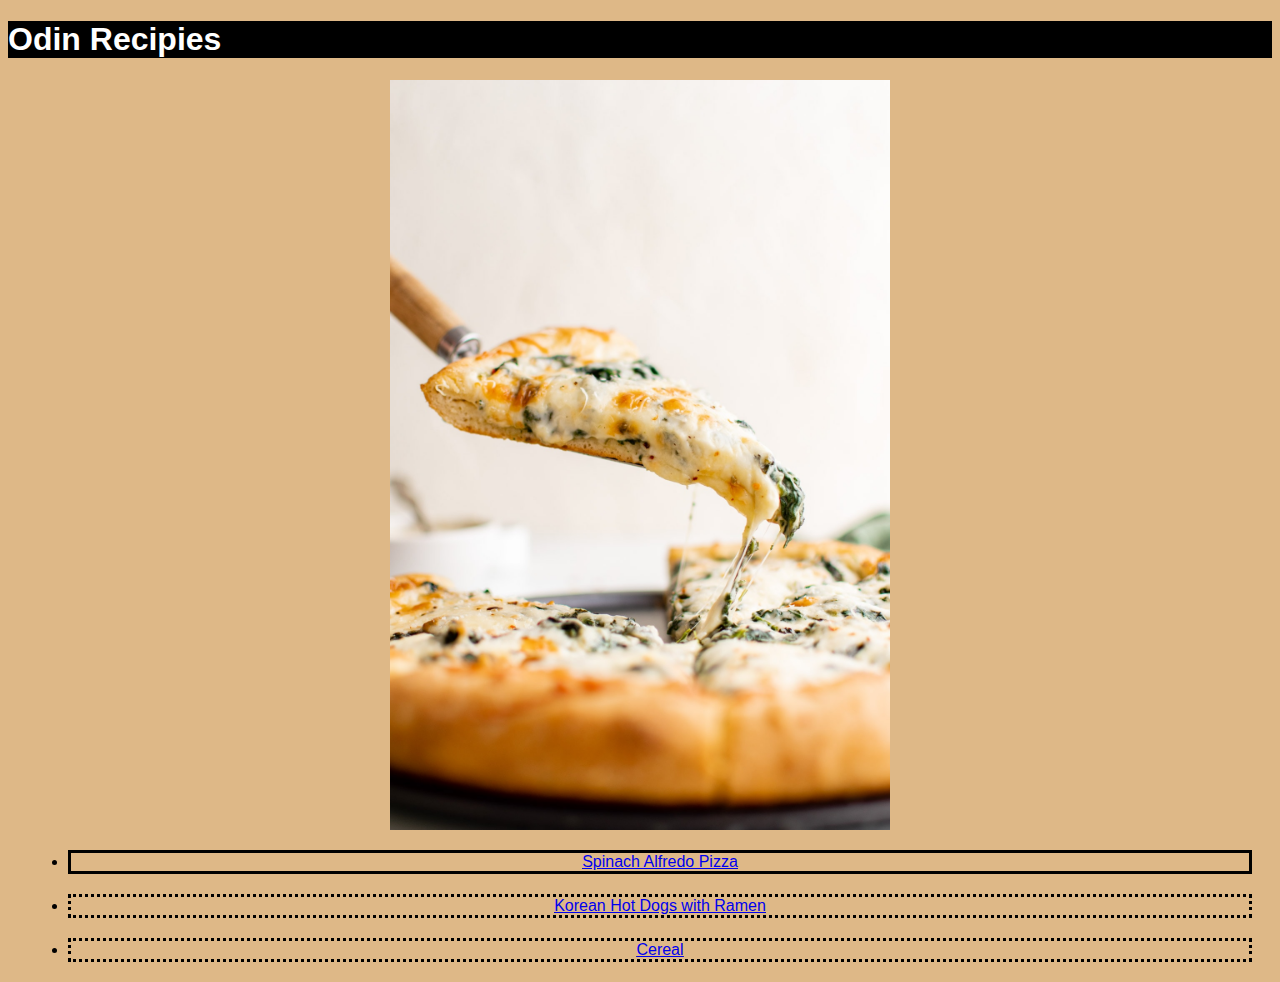
<file: index.html>
<!DOCTYPE html>

<html lang="en">

  <head>
    <meta charset="UTF-8">
    <link rel="stylesheet" href="./styles.css">
  </head>




  <body>
    <h1>Odin Recipies</h1>
    <img src="recipes/main-spinach-alfredo-pizza.jpg" alt="An image of an alfredo spinach pizza slice being lifted out of a dish full of pizza slices" height="300" width ="200">
    <ul>
      <li class="recipe-one"><a href="recipes/spinachalfredopizza.html">Spinach Alfredo Pizza</a></li>
      <li class="recipe-two"><a href="recipes/maruchan-ramen-noodles.html">Korean Hot Dogs with Ramen</a></li>
      <li class ="recipe-three"><a href="recipes/cereal.html">Cereal</a></li>
    </ul>
  </body>


</html>
</file>
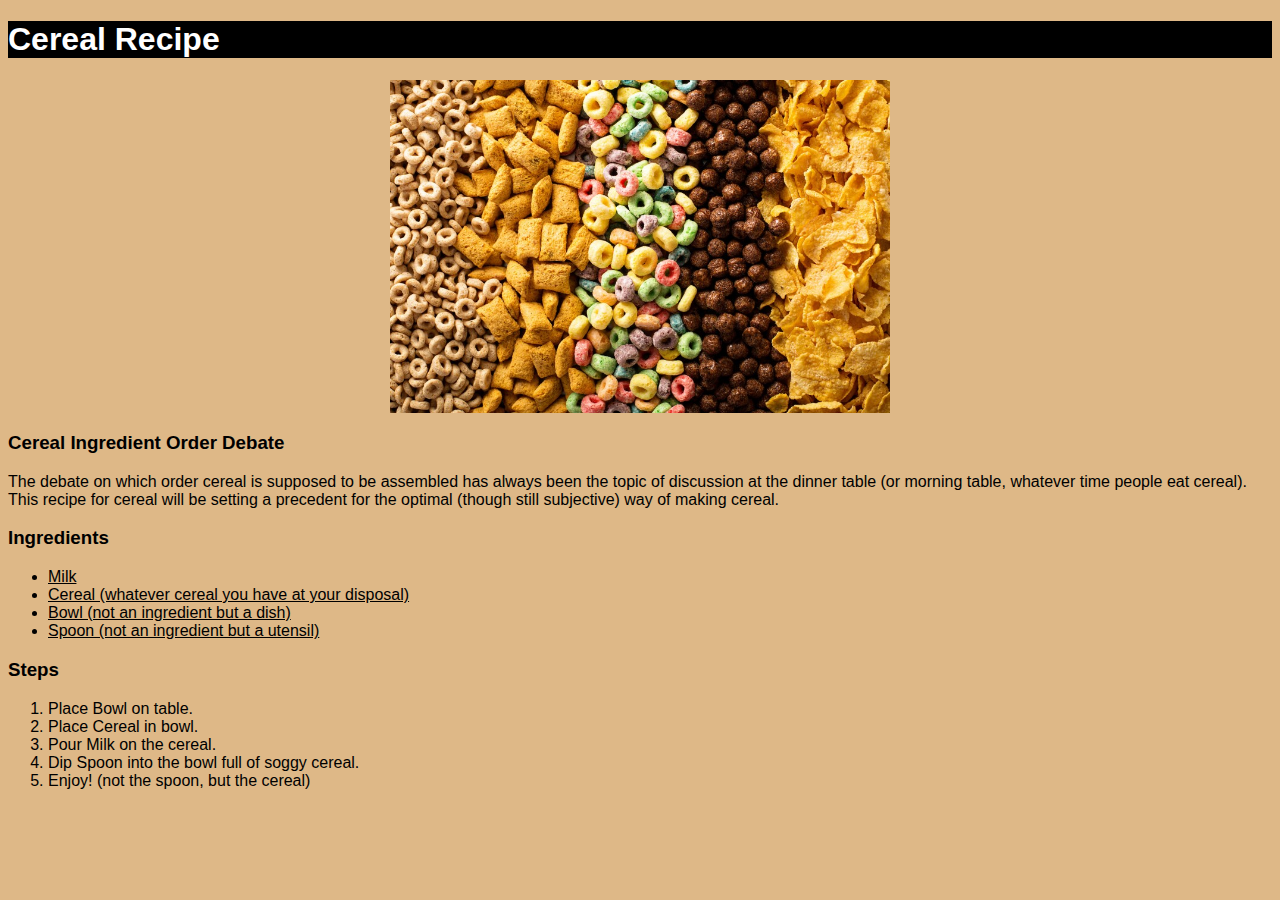
<file: recipes/cereal.html>
<!Doctype html>

<html lang="en">

<head>
  <meta charset="UTF-8">
  <link rel="stylesheet" href="../styles.css">
</head>



<body>
  <h1>Cereal Recipe</h1>
  <img src="./cereal.jpeg" alt="Picture of assorted cereals in vertical lines." height="560" width ="840">
  <h3>Cereal Ingredient Order Debate</h3>
    <p>The debate on which order cereal is supposed to be assembled has always been the topic of discussion at the dinner table (or morning table, whatever time people eat cereal). This recipe for cereal will be setting a precedent for the optimal (though still subjective) way of making cereal.</p>
  <h3>Ingredients</h3>
  <ul>
    <li>Milk</li>
    <li>Cereal (whatever cereal you have at your disposal)</li>
    <li>Bowl (not an ingredient but a dish)</li>
    <li>Spoon (not an ingredient but a utensil)</li>
  </ul>

  <h3>Steps</h3>
  <ol>
    <li>Place Bowl on table.</li>
    <li>Place Cereal in bowl.</li>
    <li>Pour Milk on the cereal.</li>
    <li>Dip Spoon into the bowl full of soggy cereal.</li>
    <li>Enjoy! (not the spoon, but the cereal)</li>
  </ol>
</body>


</html>
</file>
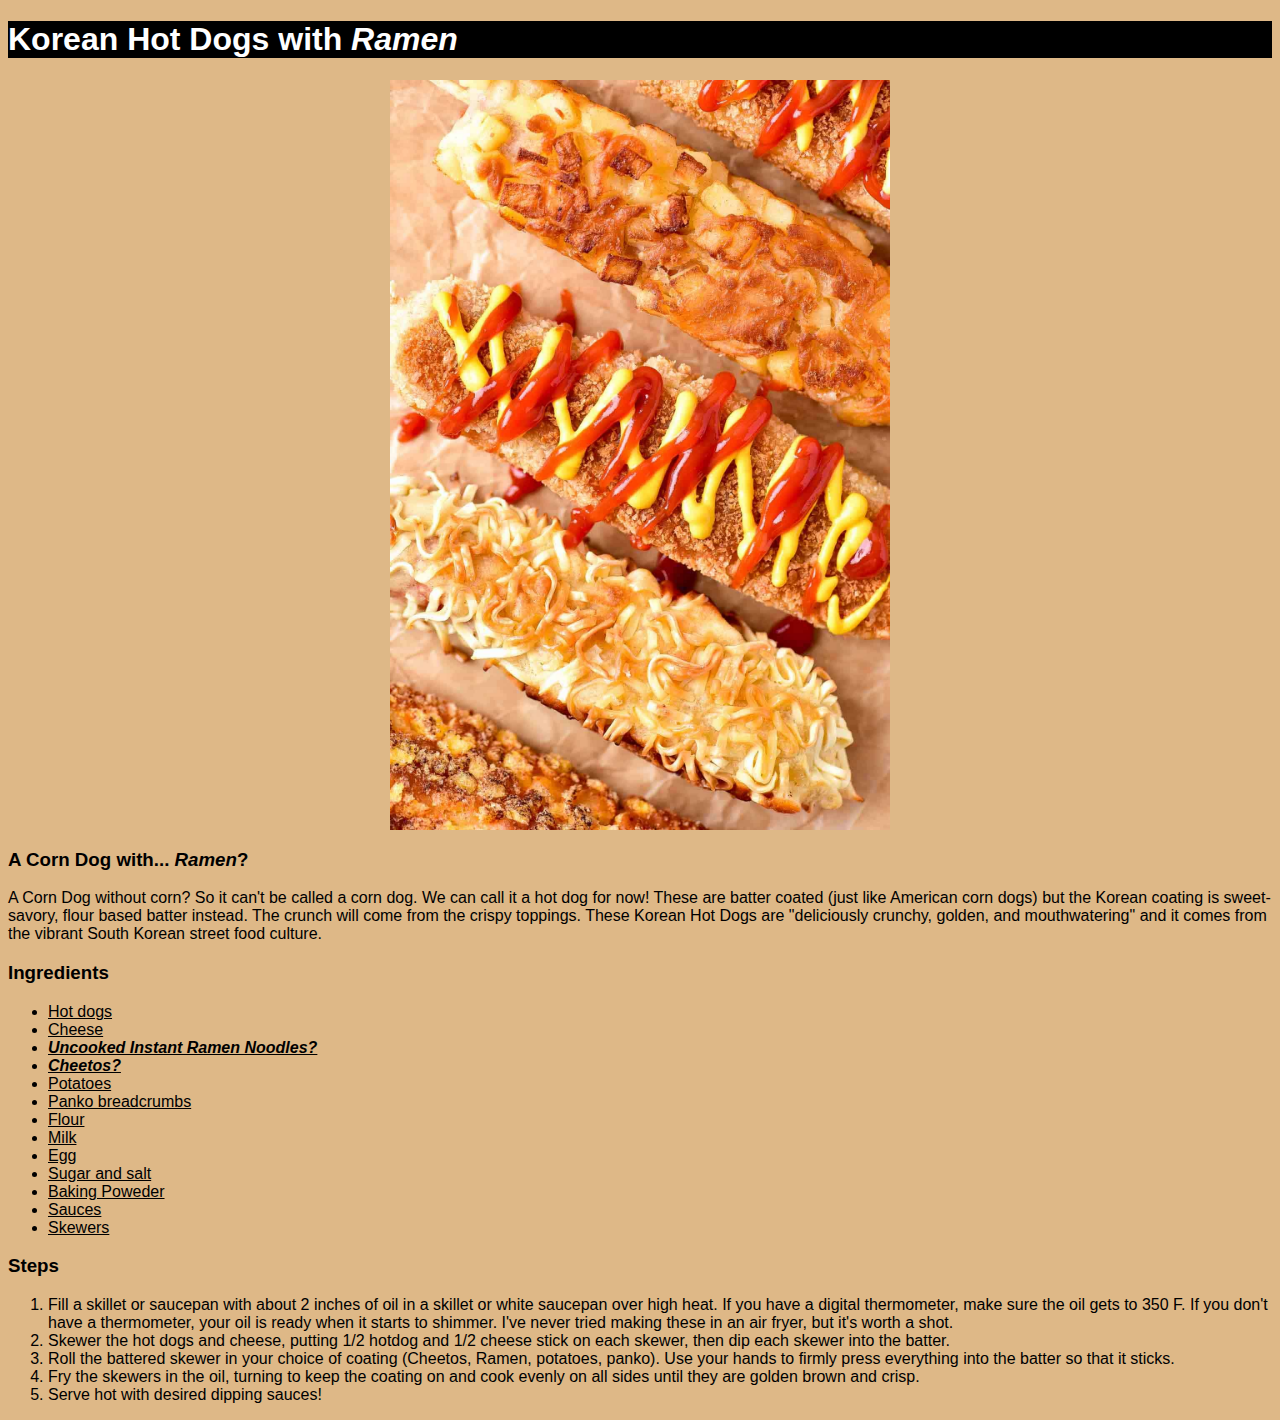
<file: recipes/maruchan-ramen-noodles.html>
<!DOCTYPE html>

<html lang="en">

<head>
  <meta charset="UTF-8">
  <link rel="stylesheet" href="../styles.css">
</head>



<body>
  <h1>Korean Hot Dogs with <em>Ramen</em></h1>
  <img src="./korean-hot-dogs.jpg" alt="Picture of different looking korean corn dogs that look like hot dogs. One hot dog has ramen and ketchup on it." height="500" width="400">
  <h3>A Corn Dog with... <em>Ramen</em>?</h3>
    <p>A Corn Dog without corn? So it can't be called a corn dog. We can call it a hot dog for now! These are batter coated (just like American corn dogs) but the Korean coating is sweet-savory, flour based batter instead. The crunch will come from the crispy toppings. These Korean Hot Dogs are "deliciously crunchy, golden, and mouthwatering" and it comes from the vibrant South Korean street food culture.</p>
  <h3>Ingredients</h3>
    <ul>
      <li class="line">Hot dogs</li>
      <li class="line">Cheese</li>
      <li class="line"><em><strong>Uncooked Instant Ramen Noodles?</strong></em></li>
      <li class="line"><em><strong>Cheetos?</strong></em></li>
      <li class="line">Potatoes</li>
      <li class="line">Panko breadcrumbs</li>
      <li class="line">Flour</li>
      <li class="line">Milk</li>
      <li class="line">Egg</li>
      <li class="line">Sugar and salt</li>
      <li class="line">Baking Poweder</li>
      <li class="line">Sauces</li>
      <li class="line">Skewers</li>
    </ul>
  <h3>Steps</h3>
    <ol>
      <li>Fill a skillet or saucepan with about 2 inches of oil in a skillet or white saucepan over high heat. If you have a digital thermometer, make sure the oil gets to 350 F. If you don't have a thermometer, your oil is ready when it starts to shimmer. I've never tried making these in an air fryer, but it's worth a shot.</li>
      <li>Skewer the hot dogs and cheese, putting 1/2 hotdog and 1/2 cheese stick on each skewer, then dip each skewer into the batter.</li>
      <li>Roll the battered skewer in your choice of coating (Cheetos, Ramen, potatoes, panko). Use your hands to firmly press everything into the batter so that it sticks.</li>
      <li>Fry the skewers in the oil, turning to keep the coating on and cook evenly on all sides until they are golden brown and crisp.</li>
      <li>Serve hot with desired dipping sauces!</li>
    </ol>

</body>


</html>
</file>
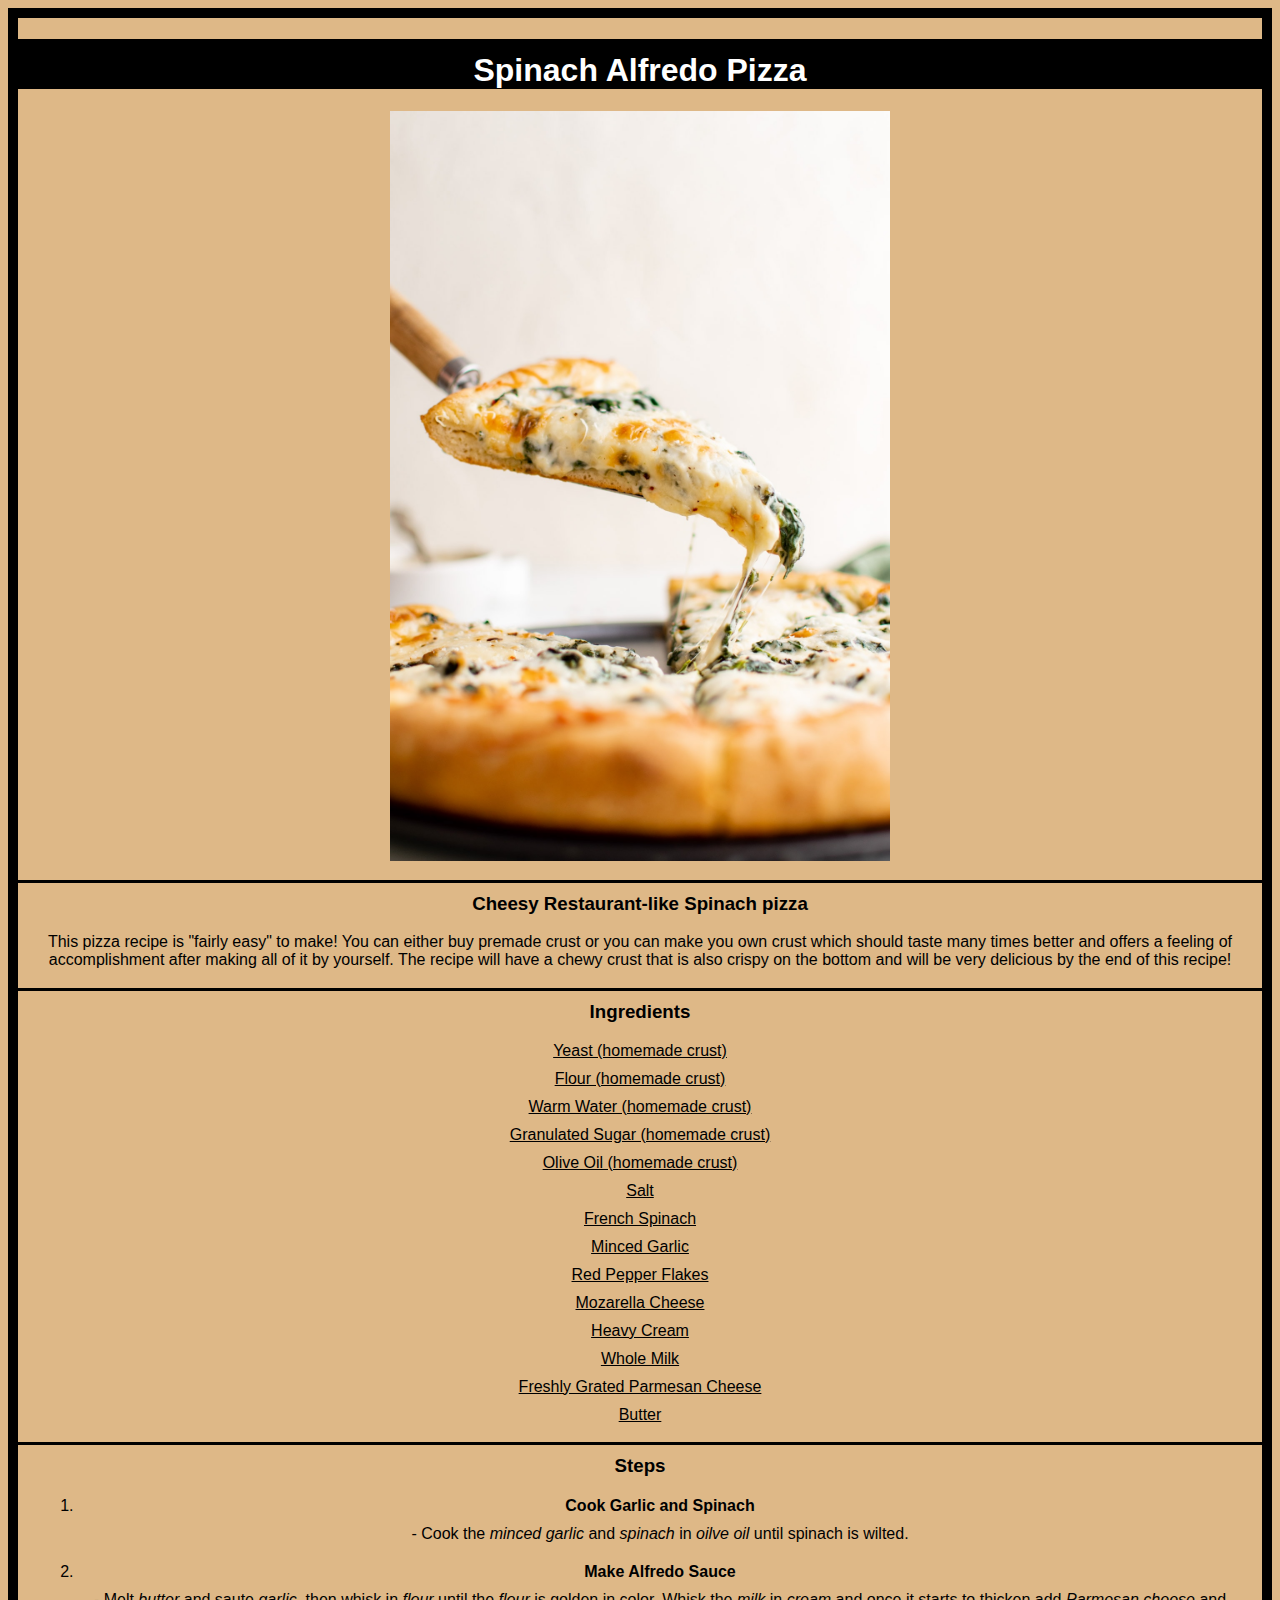
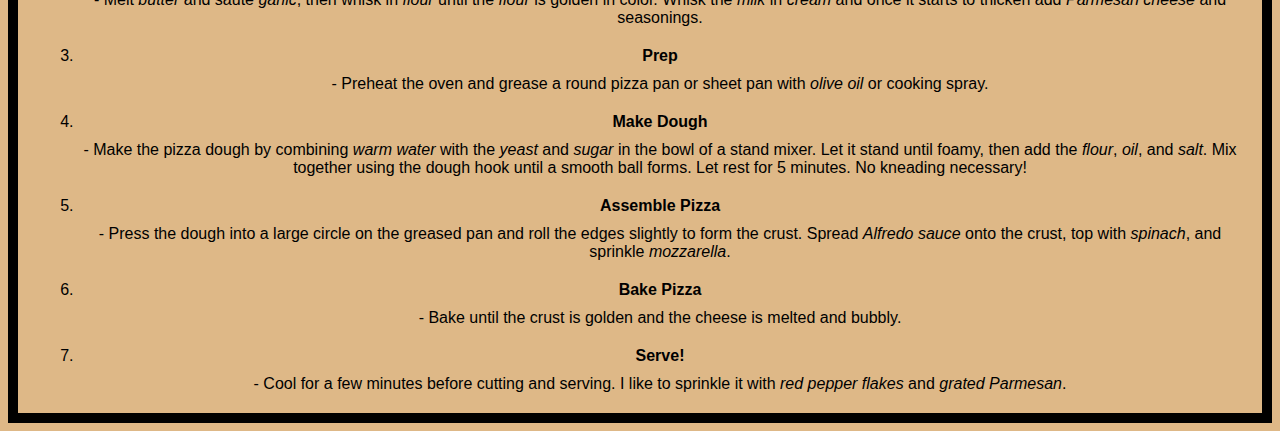
<file: recipes/spinachalfredopizza.html>
<!DOCTYPE html>

<html lang="en">

<head>
  <meta charset="UTF-8">
  <link rel="stylesheet" href="../styles.css">
</head>


<body class="spinach-body">
  <h1 class="recipe-title">Spinach Alfredo Pizza</h1>
  <img src="./main-spinach-alfredo-pizza.jpg" alt="An image of an alfredo spinach pizza slice being lifted out of a dish full of pizza slices" height="600" width="400">
  <h3 class="pizza-title">Cheesy Restaurant-like Spinach pizza</h3>
    <p class="first-p">This pizza recipe is "fairly easy" to make! You can either buy premade crust or you can make you own crust which should taste many times better and offers a feeling of accomplishment after making all of it by yourself. The recipe will have a chewy crust that is also crispy on the bottom and will be very delicious by the end of this recipe!</p>
  <h3 class="ingredients-title">Ingredients</h3>
    <ul class="ingredient-list">
      <li>Yeast (homemade crust)</li>
      <li>Flour (homemade crust)</li>
      <li>Warm Water (homemade crust)</li>
      <li>Granulated Sugar (homemade crust)</li>
      <li>Olive Oil (homemade crust)</li>
      <li>Salt</li>
      <li>French Spinach</li>
      <li>Minced Garlic</li>
      <li>Red Pepper Flakes</li>
      <li>Mozarella Cheese</li>
      <li>Heavy Cream</li>
      <li>Whole Milk</li>
      <li>Freshly Grated Parmesan Cheese</li>
      <li>Butter</li>
    </ul>
  <h3 class="steps-title">Steps</h3>
    <ol class="ordered-list">
      <li class="spinach-list"><strong class="bold-one">Cook Garlic and Spinach</strong> - Cook the <em>minced garlic</em> and <em>spinach</em> in <em>oilve oil</em> until spinach is wilted.</li>
      <li class="spinach-list"><strong class="bold-one">Make Alfredo Sauce</strong> - Melt <em>butter</em> and saute <em>garlic</em>, then whisk in <em>flour</em> until the <em>flour</em> is golden in color. Whisk the <em>milk</em> in <em>cream</em> and once it starts to thicken add <em>Parmesan cheese</em> and seasonings.</li>
      <li class="spinach-list"><strong class="bold-one">Prep</strong> - Preheat the oven and grease a round pizza pan or sheet pan with <em>olive oil</em> or cooking spray.</li>
      <li class="spinach-list"><strong class="bold-one">Make Dough</strong> - Make the pizza dough by combining <em>warm water</em> with the <em>yeast</em> and <em>sugar</em> in the bowl of a stand mixer. Let it stand until foamy, then add the <em>flour</em>, <em>oil</em>, and <em>salt</em>. Mix together using the dough hook until a smooth ball forms. Let rest for 5 minutes. No kneading necessary!</li>
      <li class="spinach-list"><strong class="bold-one">Assemble Pizza</strong> - Press the dough into a large circle on the greased pan and roll the edges slightly to form the crust. Spread <em>Alfredo sauce</em> onto the crust, top with <em>spinach</em>, and sprinkle <em>mozzarella</em>.</li>
      <li class="spinach-list"><strong class="bold-one">Bake Pizza</strong> - Bake until the crust is golden and the cheese is melted and bubbly.</li>
      <li class="spinach-list"><strong class="bold-one">Serve!</strong> - Cool for a few minutes before cutting and serving. I like to sprinkle it with <em>red pepper flakes</em> and <em>grated Parmesan</em>.</li>
    </ol>

</body>


</html>
</file>
<file: styles.css>
body {
    background-color: burlywood;
    font-family:   arial, 'Times New Roman', 'Papyrus';
    
}

h1 {
  background-color: black;
  color: white;
  
  
}

img {
  display: block;
  height: auto;
  width: 500px;
  margin-right: auto;
  margin-left: auto;
  
}

.line {
    text-decoration: underline;
}

ul li {
    text-decoration: underline;
}

.recipe-one {
  border-style: solid;
  text-align: center;
  margin: 20px;
}

.recipe-two {
  border-style: dotted;
  text-align: center;
  margin: 20px;
}

.recipe-three {
  border-style: dotted;
  text-align: center;
  margin: 20px;
}

.spinach-list {
  margin: 20px;
}

.ingredients-title, .steps-title, .pizza-title, .recipe-title {
  text-align: center;
  border-top: 3px solid black;
  padding-top: 10px;
}

.ingredient-list li {
  text-align: center;
  list-style-type: none;
  margin: 10px;
  margin-left: -30px;
}

.bold-one {
  display: block;
  margin: 10px;
  text-align: center;
}

.first-p {
text-align: center;
}

.spinach-body {
  border-style: solid;
  border-width: 10px;
}

.ordered-list {
  text-align: center;
}
</file>
